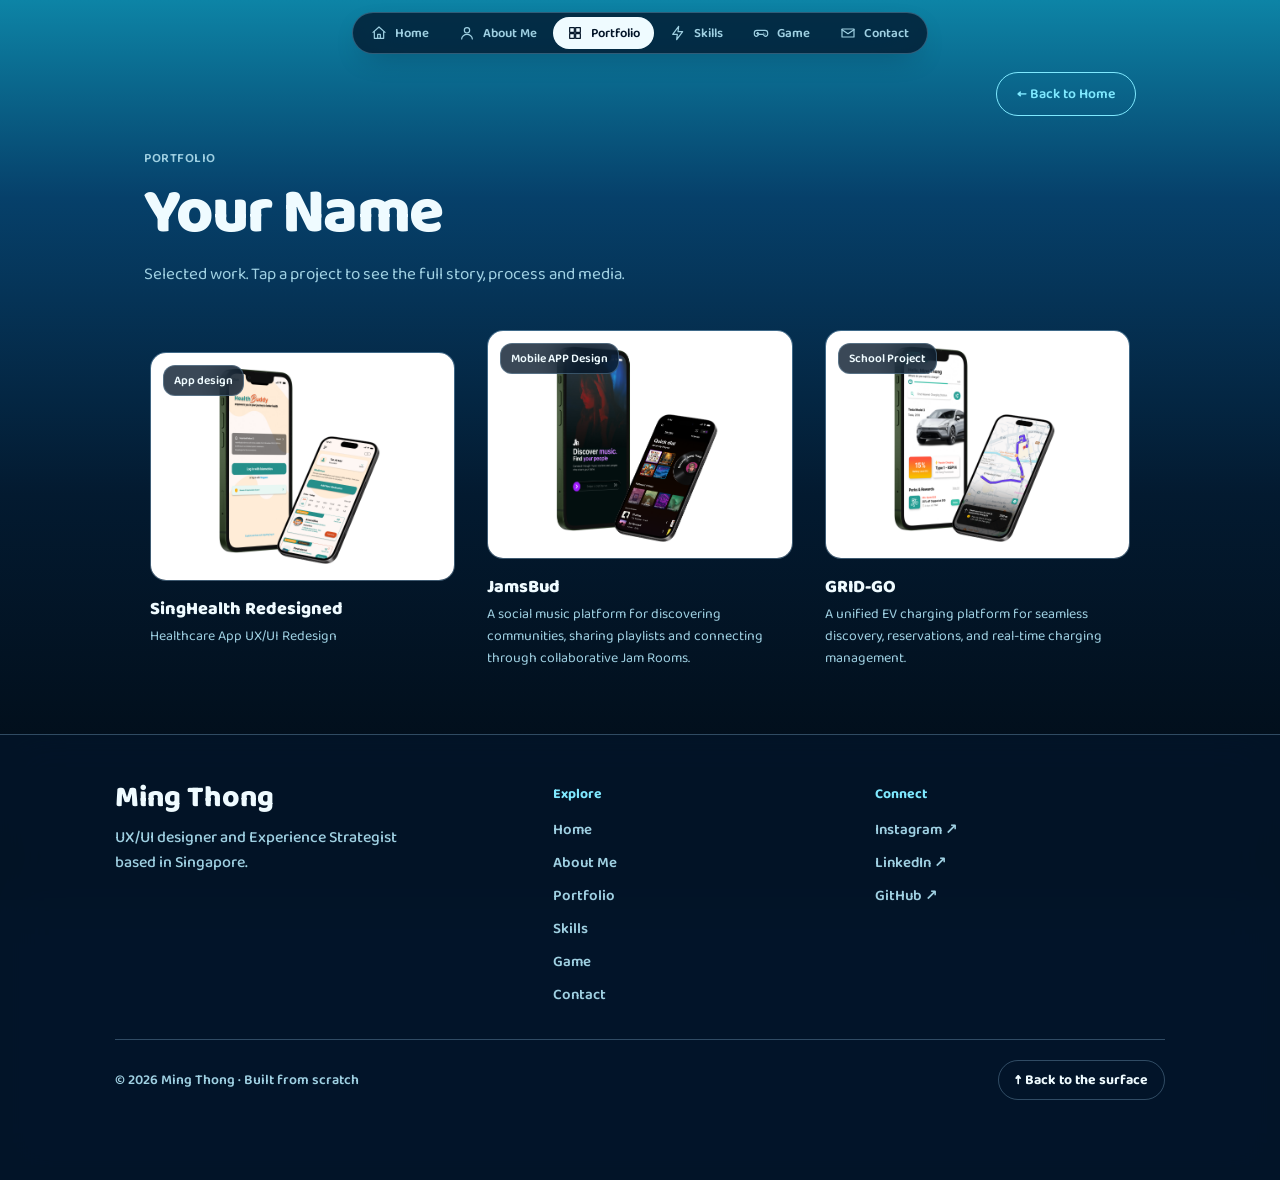
<file: portfolio.html>
<!doctype html><html lang="en"><head><meta charset="utf-8"><meta name="viewport" content="width=device-width, initial-scale=1, viewport-fit=cover"><title>Portfolio</title>
<link rel="stylesheet" href="https://fonts.googleapis.com/css2?family=Baloo+2:wght@400;500;600;700;800&display=swap">
<style>
:root{--bg:#031528;--ink:#effbff;--mut:#9fd0e2;--line:rgba(170,220,255,.28);--soft:rgba(255,255,255,.08);--pri:#7fe9ff;--on:#031528;--scrim:rgba(1,8,15,.94);color-scheme:dark}
*{box-sizing:border-box}html,body{margin:0;background:var(--bg)}body{background:linear-gradient(180deg,#0d84a6 0%,#06406a 22%,#031a30 55%,#01080f 100%) fixed}
body{font-family:'Baloo 2','Nunito',system-ui,sans-serif;color:var(--ink);-webkit-font-smoothing:antialiased;padding-top:env(safe-area-inset-top,0)}
button{font:inherit;cursor:pointer;border:0;background:none;color:inherit}
.wrap{max-width:1040px;margin:0 auto;padding:40px 24px 64px}
.eyebrow{font-size:13px;font-weight:600;color:var(--mut);letter-spacing:.04em;text-transform:uppercase;margin:0 0 12px}
h1{font-size:clamp(36px,7vw,64px);font-weight:800;letter-spacing:-.03em;line-height:1.02;margin:0 0 16px}
.lead{color:var(--mut);font-size:17px;line-height:1.55;max-width:560px;margin:0 0 40px}
.grid{display:grid;grid-template-columns:repeat(auto-fill,minmax(280px,1fr));gap:28px 20px}
.card{text-align:left;display:block;width:100%;animation:up .5s cubic-bezier(.2,.8,.2,1) backwards;transition:transform .2s}
.thumb{border:1px solid var(--line);aspect-ratio:4/3;border-radius:16px;overflow:hidden;background:var(--soft);position:relative}
.thumb img,.thumb video{width:100%;height:100%;object-fit:cover;display:block;transition:transform .5s cubic-bezier(.2,.8,.2,1)}
.card:hover .thumb img,.card:hover .thumb video,.card:focus-visible .thumb img{transform:scale(1.05)}
.card:focus-visible{outline:2px solid var(--pri);outline-offset:4px;border-radius:16px}
.card .t{font-weight:800;font-size:18px;margin:14px 0 2px}.card .s{color:var(--mut);font-size:14px}
.tag{position:absolute;left:12px;top:12px;background:rgba(3,21,40,.78);backdrop-filter:blur(12px);border:1px solid var(--line);color:var(--ink);font-size:12px;font-weight:600;padding:5px 10px;border-radius:12px}
.top{display:flex;justify-content:space-between;align-items:center;gap:12px;margin:-8px 0 32px}.wm{font-size:15px;font-weight:800;text-decoration:none;color:var(--ink)}.wm b{color:var(--pri)}.pill{margin-left:auto;min-height:44px;padding:0 20px;border-radius:22px;border:1.5px solid var(--pri);color:var(--pri);font-weight:600;font-size:14px;display:inline-flex;align-items:center;text-decoration:none}.pill:active{transform:scale(.95)}.back{min-height:44px;padding:0 4px;font-weight:600;color:var(--pri);margin:-8px 0 24px;display:inline-flex;align-items:center;gap:6px}
.meta{display:grid;grid-template-columns:repeat(auto-fit,minmax(140px,1fr));gap:20px;padding:20px 0;margin:28px 0;border-top:1px solid var(--line);border-bottom:1px solid var(--line)}
.meta b{display:block;font-size:12px;font-weight:600;color:var(--mut);letter-spacing:.04em;text-transform:uppercase;margin-bottom:4px}
.meta span{font-weight:600;font-size:15px}
.cols{display:grid;grid-template-columns:1fr;gap:32px}
@media(min-width:760px){.cols{grid-template-columns:1.6fr 1fr;gap:56px}}
.cols p{line-height:1.7;font-size:16px;margin:0 0 16px}
h2{font-size:13px;font-weight:600;color:var(--mut);letter-spacing:.04em;text-transform:uppercase;margin:0 0 10px}
.chips{display:flex;flex-wrap:wrap;gap:8px;margin-bottom:24px}.chip{padding:8px 14px;border-radius:20px;background:var(--soft);border:1px solid var(--line);backdrop-filter:blur(12px);font-weight:600;font-size:13px}
.link{display:inline-flex;align-items:center;min-height:44px;padding:0 20px;border-radius:22px;background:var(--pri);color:var(--on);font-weight:600;font-size:14px;text-decoration:none}
.media{display:grid;gap:16px;margin-top:40px}
@media(min-width:760px){.media{grid-template-columns:1fr 1fr}.media .full{grid-column:1/-1}}
.m{border-radius:16px;overflow:hidden;background:var(--soft);position:relative;cursor:zoom-in;padding:0}
.m img,.m video{width:100%;display:block}.m video{cursor:default}
.cap{padding:10px 4px 0;color:var(--mut);font-size:13px}
.lb{position:fixed;inset:0;background:var(--scrim);z-index:10;display:flex;align-items:center;justify-content:center;padding:24px;animation:fade .2s;cursor:zoom-out}
.lb img{max-width:100%;max-height:100%;border-radius:8px}
.x{position:absolute;top:calc(12px + env(safe-area-inset-top,0));right:16px;color:#fff;font-size:32px;min-width:44px;min-height:44px}
.story{margin-top:56px;display:grid;gap:20px}
.st{border:1px solid var(--line);background:var(--soft);backdrop-filter:blur(16px);-webkit-backdrop-filter:blur(16px);border-radius:24px;padding:28px 24px}
@media(min-width:760px){.st{padding:36px 40px}}
.st-h{display:flex;gap:16px;align-items:flex-start}
.st-n{flex:none;font-size:13px;font-weight:800;letter-spacing:.12em;color:var(--on);background:var(--pri);border-radius:999px;padding:6px 12px;margin-top:6px}
.st h3{margin:0;font-size:clamp(24px,4vw,34px);font-weight:800;letter-spacing:-.02em;line-height:1.1}
.st-l{margin:8px 0 0;color:var(--mut);font-size:16px;line-height:1.55;max-width:60ch}
.st-g{display:grid;grid-template-columns:repeat(auto-fit,minmax(200px,1fr));gap:12px;margin-top:24px}
.st-c{border:1px solid var(--line);background:rgba(3,21,40,.45);border-radius:18px;padding:18px}
.st-c b{display:block;font-size:clamp(34px,5vw,44px);font-weight:800;letter-spacing:-.03em;line-height:1;color:var(--pri)}
.st-c strong{display:block;font-size:16px;font-weight:800;margin-top:10px}
.st-c span{display:block;color:var(--mut);font-size:14px;line-height:1.5;margin-top:4px}
.st-i{list-style:none;margin:24px 0 0;padding:0;display:grid;gap:10px}
@media(min-width:760px){.st-i{grid-template-columns:1fr 1fr}}
.st-i li{border-left:3px solid var(--pri);padding:4px 0 4px 14px}
.st-i strong{display:block;font-size:16px;font-weight:800}
.st-i span{display:block;color:var(--mut);font-size:14px;line-height:1.5;margin-top:2px}
.st-r{display:grid;gap:0;margin-top:12px}
.st-r div{display:flex;justify-content:space-between;align-items:baseline;gap:12px;border-top:1px solid var(--line);padding:8px 0}
.st-r em{font-style:normal;color:var(--mut);font-size:13px;font-weight:600}
.st-r i{font-style:normal;font-size:22px;font-weight:800;color:var(--pri);line-height:1.1}
.car{position:relative;margin-top:48px}
.car-t{display:flex;overflow-x:auto;scroll-snap-type:x mandatory;scrollbar-width:none;border-radius:20px;outline-offset:4px}
.car-t::-webkit-scrollbar{display:none}
.car-t:focus-visible{outline:2px solid var(--pri)}
.car-s{flex:0 0 100%;scroll-snap-align:center;margin:0}
.car-s .m{display:flex;justify-content:center;background:var(--soft);border:1px solid var(--line)}
.car-s img,.car-s video{width:auto;max-width:100%;max-height:72vh}
.car-b{position:absolute;top:50%;transform:translateY(-50%);z-index:2;width:44px;height:44px;border-radius:50%;border:1px solid var(--line);background:rgba(3,21,40,.78);backdrop-filter:blur(12px);-webkit-backdrop-filter:blur(12px);color:var(--ink);font-size:26px;line-height:1;display:flex;align-items:center;justify-content:center}
.car-b.prev{left:12px}.car-b.next{right:12px}
.car-n{position:absolute;right:12px;bottom:12px;z-index:2;background:rgba(3,21,40,.78);backdrop-filter:blur(12px);border:1px solid var(--line);color:var(--ink);font-size:12px;font-weight:600;padding:5px 10px;border-radius:12px}
.st-f{margin:16px 0 0;color:var(--mut);font-size:13px}
.team{margin-top:48px}
.team-g{display:grid;grid-template-columns:repeat(auto-fit,minmax(220px,1fr));gap:12px;margin-top:24px}
.team-c{display:block;border:1px solid var(--line);background:rgba(3,21,40,.45);border-radius:18px;padding:18px;color:inherit;text-decoration:none;transition:transform .2s,border-color .2s}
a.team-c:hover{transform:translateY(-3px);border-color:var(--pri)}
.team-c strong{display:block;font-size:17px;font-weight:800}
.team-c span{display:block;color:var(--mut);font-size:14px;line-height:1.4;margin-top:4px}
.team-c em{display:inline-block;margin-top:10px;font-style:normal;font-size:13px;font-weight:700;color:var(--pri)}
.ft{position:relative;z-index:1;width:100%;border-top:1px solid var(--line);background:rgba(3,21,40,.88);backdrop-filter:blur(24px) saturate(1.5);-webkit-backdrop-filter:blur(24px) saturate(1.5);padding:48px 6vw calc(5rem + env(safe-area-inset-bottom,0px))}
@media(min-width:768px){.ft{padding-left:9vw;padding-right:9vw}}
.ft-in{max-width:1100px;margin:0 auto}
.ft-g{display:grid;gap:32px}
@media(min-width:768px){.ft-g{grid-template-columns:1.4fr 1fr 1fr}}
.ft-t{font-size:30px;font-weight:800;line-height:1;color:var(--ink)}
.ft-p{margin:12px 0 0;max-width:34ch;font-size:16px;font-weight:500;line-height:1.6;color:var(--mut)}
.ft h4{margin:0 0 12px;font-size:14px;font-weight:700;color:var(--pri)}
.ft ul{list-style:none;margin:0;padding:0;display:grid;gap:8px}
.ft li a{font-size:15px;font-weight:600;color:var(--mut);text-decoration:none;transition:color .2s}
.ft li a:hover{color:var(--ink)}
.ft-b{margin-top:32px;padding-top:20px;border-top:1px solid var(--line);display:flex;flex-wrap:wrap;align-items:center;justify-content:space-between;gap:12px}
.ft-b span{font-size:14px;font-weight:600;color:var(--mut)}
.ft-b a{border:1px solid var(--line);border-radius:999px;padding:8px 16px;font-size:14px;font-weight:700;color:var(--ink);text-decoration:none;transition:background .2s,color .2s}
.ft-b a:hover{background:var(--ink);color:var(--on)}
@keyframes up{from{opacity:0;transform:translateY(14px)}to{opacity:1;transform:none}}@keyframes fade{from{opacity:0}to{opacity:1}}
@media(prefers-reduced-motion:reduce){*{animation-duration:.01ms!important;transition-duration:.01ms!important}}
.pill,.link,.back{transition:background .2s,color .2s,transform .2s}
.pill:hover{background:var(--pri);color:var(--on)}.link:hover,.back:hover{transform:scale(1.05)}
.rv{opacity:0;filter:blur(8px);transform:translateY(48px);transition:all 1s ease-out}.rv.on{opacity:1;filter:none;transform:none}
html[data-motion="off"],html[data-motion="off"] *{transition-duration:.01s!important;animation:none!important}
.gnav{position:fixed;left:50%;top:calc(12px + env(safe-area-inset-top,0px));transform:translateX(-50%);z-index:5;display:flex;flex-direction:row;gap:2px;padding:4px;border-radius:999px;border:1px solid var(--line);background:rgba(3,21,40,.78);backdrop-filter:blur(24px) saturate(1.5);-webkit-backdrop-filter:blur(24px) saturate(1.5);box-shadow:0 10px 30px -14px rgba(0,10,25,.45);transition:transform .3s}
.gnav.off{transform:translate(-50%,-160%)}
.gnav:focus-within{transform:translateX(-50%)}
.gnav a{display:flex;flex-direction:row;align-items:center;gap:8px;padding:8px 14px;border-radius:999px;color:var(--mut);text-decoration:none;transition:background .2s,color .2s}
.gnav a:hover{background:color-mix(in srgb,var(--ink) 8%,transparent);color:var(--ink)}
.gnav a[aria-current]{background:var(--ink);color:var(--on)}
.gnav a:focus-visible{outline:2px solid var(--pri);outline-offset:4px}
.gnav svg{width:16px;height:16px;flex:none}
.gnav span{font-size:13px;font-weight:600;line-height:1;white-space:nowrap}
.wrap{padding-top:80px}
@media(max-width:560px){.gnav a{padding:8px 11px}.gnav span{display:none}}
</style></head><body><nav class="gnav" aria-label="Primary"><a href="index.html#home" aria-label="Home"><svg viewBox="0 0 24 24" fill="none" stroke="currentColor" stroke-width="1.8" stroke-linecap="round" stroke-linejoin="round" aria-hidden="true"><path d="M3 11l9-8 9 8"/><path d="M5 10v10h14V10"/><path d="M10 20v-6h4v6"/></svg><span>Home</span></a><a href="index.html#about" aria-label="About Me"><svg viewBox="0 0 24 24" fill="none" stroke="currentColor" stroke-width="1.8" stroke-linecap="round" stroke-linejoin="round" aria-hidden="true"><path d="M12 12a4 4 0 100-8 4 4 0 000 8z"/><path d="M4 21c0-4 4-7 8-7s8 3 8 7"/></svg><span>About Me</span></a><a href="#" aria-label="Portfolio" aria-current="page"><svg viewBox="0 0 24 24" fill="none" stroke="currentColor" stroke-width="1.8" stroke-linecap="round" stroke-linejoin="round" aria-hidden="true"><path d="M4 4h7v7H4z"/><path d="M13 4h7v7h-7z"/><path d="M4 13h7v7H4z"/><path d="M13 13h7v7h-7z"/></svg><span>Portfolio</span></a><a href="index.html#skills" aria-label="Skills"><svg viewBox="0 0 24 24" fill="none" stroke="currentColor" stroke-width="1.8" stroke-linecap="round" stroke-linejoin="round" aria-hidden="true"><path d="M13 2L4 14h7l-1 8 9-12h-7z"/></svg><span>Skills</span></a><a href="index.html#game" aria-label="Game"><svg viewBox="0 0 24 24" fill="none" stroke="currentColor" stroke-width="1.8" stroke-linecap="round" stroke-linejoin="round" aria-hidden="true"><path d="M6 8h12a4 4 0 014 4v2a3 3 0 01-5.2 2L15 14H9l-1.8 2A3 3 0 012 14v-2a4 4 0 014-4z"/><path d="M7 11v3"/><path d="M5.5 12.5h3"/><path d="M16 12h.01"/><path d="M18 13.5h.01"/></svg><span>Game</span></a><a href="index.html#contact" aria-label="Contact"><svg viewBox="0 0 24 24" fill="none" stroke="currentColor" stroke-width="1.8" stroke-linecap="round" stroke-linejoin="round" aria-hidden="true"><path d="M3 6h18v12H3z"/><path d="M3 7l9 6 9-6"/></svg><span>Contact</span></a></nav><div class="wrap" id="app"></div>
<footer class="ft"><div class="ft-in"><div class="ft-g">
<div><div class="ft-t">Ming Thong</div><p class="ft-p">UX/UI designer and Experience Strategist based in Singapore.</p></div>
<nav aria-label="Footer"><h4>Explore</h4><ul>
<li><a href="index.html#home">Home</a></li>
<li><a href="index.html#about">About Me</a></li>
<li><a href="portfolio.html">Portfolio</a></li>
<li><a href="index.html#skills">Skills</a></li>
<li><a href="index.html#game">Game</a></li>
<li><a href="index.html#contact">Contact</a></li>
</ul></nav>
<div><h4>Connect</h4><ul>
<li><a href="https://www.instagram.com/uxmingui?hvrq=MTRyNHM0emV2bXZyaA==" target="_blank" rel="noopener noreferrer">Instagram ↗</a></li>
<li><a href="https://www.linkedin.com/in/ming-thong-ooi-0a783418a/" target="_blank" rel="noopener noreferrer">LinkedIn ↗</a></li>
<li><a>GitHub ↗</a></li>
</ul></div></div>
<div class="ft-b"><span>© 2026 Ming Thong · Built from scratch</span><a href="index.html#home">↑ Back to the surface</a></div>
</div></footer>
<script>
/* ============================================================
   EDIT HERE. Add / remove projects. Each project has:
   id (no spaces), title, subtitle, cover (image/gif/video), details, media[]
   MEDIA TYPES:  {type:"image", src:"img/shot1.jpg", caption:"..."}
                 {type:"gif",   src:"img/demo.gif"}
                 {type:"video", src:"video/walkthrough.mp4", poster:"img/poster.jpg"}
   Add  full:true  to make an item span the full width.
   ============================================================ */
const ph=(c,t)=>"data:image/svg+xml;utf8,"+encodeURIComponent(`<svg xmlns='http://www.w3.org/2000/svg' viewBox='0 0 800 600'><rect width='800' height='600' fill='${c}'/><text x='400' y='310' font-family='sans-serif' font-size='32' font-weight='700' fill='white' text-anchor='middle' opacity='.85'>${t}</text></svg>`);
const HOME_PAGE="index.html"; /* your core portfolio page */
const OWNER={name:"Your Name",intro:"Selected work. Tap a project to see the full story, process and media."};

const PROJECTS = [
  {
    id: "SingHealth Redesigned",
    title: "SingHealth Redesigned",
    subtitle: "Healthcare App UX/UI Redesign",
    tag: "App design",
    bg: "linear-gradient(rgba(0,0,0,.72),rgba(0,0,0,.72)),linear-gradient(180deg,#258f8a,#fffff7)",
    cover: { type: "image", src: "SingHealth/SingHealth%20Cover%20Page.png" },
    details: {
      Year: "2025",
      Role: "UXUI Designer",
      Client: "School Project",
      Platform: "Mobile APP Design"
    },
    summary: [
      "Health Buddy is a mobile healthcare application designed to simplify everyday health management. It brings appointment scheduling, real-time queue updates, and medication management into one intuitive platform, helping users access and manage their healthcare needs more conveniently and efficiently."
    ],
    tools: ["Figma", "Literature Review", "Heuristic Evaluation", "Competitve Analysis", "User Survey"],
    link: { label: "Open Report", href: "https://canva.link/3rpq1r1o7hokzt0" },
    story: [
      {
        n: "01", h: "The Problem",
        lead: "Managing healthcare shouldn't feel like solving a puzzle. I surveyed 10 Health Buddy users and four pain points kept coming up.",
        stats: [
          ["8/10", "Disjointed experience", "were confused by needing separate apps for different healthcare services."],
          ["9/10", "Clunky booking", "struggled to book appointments and spot available slots."],
          ["7/10", "Unclear navigation", "found the visuals and information architecture hard to follow."],
          ["6/10", "Medication mix-ups", "found managing medications across multiple profiles confusing."]
        ]
      },
      {
        n: "02", h: "The Constraints",
        lead: "The goal was to improve the experience without breaking what already works. In healthcare, clarity, accuracy and user confidence come first.",
        items: [
          ["Accessible to all", "Designed for elderly users and people with varying digital literacy."],
          ["Complex, not overwhelming", "Present healthcare information clearly without information overload."],
          ["Multiple profiles", "Support patients and caregivers managing care for family members."],
          ["Existing workflows", "Improve appointments and medication while keeping essential functions."]
        ]
      },
      {
        n: "03", h: "What I Tested",
        lead: "I combined research, expert evaluation and hands-on prototype testing to find gaps and check my fixes actually worked.",
        items: [
          ["User survey", "10 respondents shared their experiences and frustrations."],
          ["Persona and journeys", "An elderly user persona, journey map and task flows to expose accessibility and navigation hurdles."],
          ["Heuristic evaluation", "Reviewed the interface against established usability principles."],
          ["Prototype testing", "2 participants compared old and new designs, rating satisfaction, ease of use and efficiency."]
        ]
      },
      {
        n: "04", h: "What Failed",
        lead: "Testing showed some of my early decisions still created friction. That feedback shaped everything that came next.",
        stats: [
          ["2/2", "Harsh visuals", "found the first homepage unappealing. The aggressive colours felt far from warm and compassionate."],
          ["2/2", "Slow rescheduling", "had to scroll through unnecessary fields just to change a date and time."],
          ["1/2", "Hidden queue info", "overlooked queue details because there was no clear call to action."]
        ]
      },
      {
        n: "05", h: "What I Changed",
        lead: "I reworked the interface around fewer steps, clearer hierarchy and easier access to the actions that matter most.",
        items: [
          ["Simpler homepage", "Appointments and medication reminders now sit in one central dashboard, with upcoming tasks first."],
          ["Streamlined appointments", "All actions live on one screen with automatic categorisation, and date and time sit higher in the rescheduling form."],
          ["One-tap profile switching", "Switch or add profiles without leaving your workflow."],
          ["Smarter medication view", "Prescriptions, reminders and refills in one place, with colour-coded statuses and clearer dosages."],
          ["Unified login", "A single Singpass flow with biometric authentication means fewer sign-in steps."]
        ]
      },
      {
        n: "06", h: "What Happened",
        lead: "Both participants responded positively, especially on usability, navigation and task efficiency.",
        rate: [
          ["Streamlined login", "5.0", "5.0", "5.0"],
          ["Medication management", "5.0", "4.75", "5.0"],
          ["Appointment booking", "4.5", "4.75", "4.5"],
          ["Appointment management", "4.25", "4.75", "4.5"]
        ],
        note: "Ratings out of 5 from two participants. These are selected feature ratings, not an overall app score.",
        after: [
          ["2/2 preferred the new login", "Participants chose the redesigned login experience."],
          ["2/2 preferred the new medication flow", "The consolidated workflow won them over."],
          ["Easier booking", "Clearer availability indicators and fewer unnecessary interactions."]
        ]
      }
    ],
    media: [
      { type: "image", src: "SingHealth/SingHealth_1.png", caption: "", full: true },
      { type: "image", src: "SingHealth/SingHealth_2.png" },
      { type: "image", src: "SingHealth/SingHealth_3.png" },
      { type: "image", src: "SingHealth/SingHealth_4.png" },
      { type: "image", src: "SingHealth/SingHealth_5.png" },
      { type: "image", src: "SingHealth/SingHealth_6.png" },
      { type: "image", src: "SingHealth/SingHealth_7.png" }
    ]
  },
  {
    id: "JamsBud",
    title: "JamsBud",
    subtitle: "A social music platform for discovering communities, sharing playlists and connecting through collaborative Jam Rooms.",
    tag: "Mobile APP Design",
    bg: "linear-gradient(rgba(0,0,0,.72),rgba(0,0,0,.72)),linear-gradient(180deg,#A01BFF,#FFFFFF)",
    team: [
      ["Ming Thong", "Design Lead, Project Manager & UX/UI Designer", ""],
      ["Javier Low", "UX Designer & QA Tester", "https://www.linkedin.com/in/javier-low-b17b2919a/"],
      ["Romanda Goh", "UX Designer", "https://www.linkedin.com/in/romanda-goh/"],
      ["Winston Ngoui", "Business Strategist & QA Tester", "https://www.linkedin.com/in/winston-ngoui/"],
      ["Mohammed Ubaidillah bin Mohammed Izam", "Conceptual Artist", "https://www.linkedin.com/in/mohammed-ubaidillah-bin-mohammed-izam-2b1479163/"],
      ["Lourdes Poh", "Brand Designer", "https://www.linkedin.com/in/lourdes-poh-40164819b/"]
    ],
    story: [
      {
        n: "01", h: "The Opportunity",
        lead: "Music apps make listening easy, but music is also a shared interest that brings people together. JamsBud combines discovery with social interaction for 18 to 30 year olds who love finding new music and meeting people through it.",
        items: [
          ["User acquisition", "Attract music fans who want to discover music and connect."],
          ["User engagement", "Playlists, messaging and Group Jam give people reasons to interact."],
          ["User retention", "Recurring social experiences encourage people to return."],
          ["Differentiation", "Position around shared listening and social music."]
        ],
        note: "These were intended opportunities, not measured commercial results. JamsBud is a prototype, not a launched product."
      },
      {
        n: "02", h: "Learning from EQUALS",
        lead: "EQUALS is a music-focused social app. I studied how it blends music and community, then looked for a direction that was our own rather than a copy.",
        items: [
          ["Discovery", "EQUALS: through users' activity and opinions. JamsBud: browse songs and discover music in the app."],
          ["Social", "EQUALS: opinions, reviews and discussions. JamsBud: direct messaging and shared listening."],
          ["Community", "EQUALS: chat rooms and fan communities. JamsBud: Group Jam rooms for listening together."],
          ["Identity", "EQUALS: a personalised Vinyl Wall. JamsBud: customisable profiles, avatars and rooms."]
        ],
        note: "Design takeaway: EQUALS centres on opinions and discussion. JamsBud explores collaborative listening."
      },
      {
        n: "03", h: "The Problem",
        lead: "Social listening adds interactions users may not instantly understand. The challenge was to mix familiar music-app behaviour with new social features without confusing anyone. I set out to test three things.",
        items: [
          ["Discoverability", "Can users find key features, especially Group Jam?"],
          ["Intuitiveness", "Can they use playlists, messages and customisation without help?"],
          ["Visual clarity", "Can they tell information, controls and actions apart in a visually rich interface?"]
        ]
      },
      {
        n: "04", h: "The Constraints",
        lead: "Four tensions shaped the design.",
        items: [
          ["Familiar vs original", "Familiar patterns are easy to learn but can feel repetitive."],
          ["New social patterns", "Group Jam works differently, so users must learn to find, create and join rooms."],
          ["Identity vs readability", "Colourful artwork needs a strong look without hurting legibility."],
          ["Prototype limits", "Testing covered workflows, not live streaming, real-time chat or backend."]
        ]
      },
      {
        n: "05", h: "What I Tested",
        lead: "After Milestone 1, we ran three rounds of usability testing with three new testers each time, evaluating interaction quality, clarity, intuitiveness and appeal.",
        items: [
          ["Think-aloud", "Participants spoke their thoughts while doing tasks."],
          ["Google Forms", "They rated task difficulty and shared feedback."],
          ["Success metrics", "Task completion, satisfaction, hints, time on task and error rate."],
          ["Seven tasks", "Sign in, song browsing, playlists, messaging, Group Jam, avatar and room customisation, and profile editing."]
        ]
      },
      {
        n: "06", h: "What Failed",
        lead: "Most tasks were completed, but five findings stood out. Profile editing was the biggest problem: users could not tell which fields were editable, and there was no Save, Cancel or confirmation. That broke two of Nielsen's heuristics, User Control and Freedom and Visibility of System Status.",
        stats: [
          ["10", "Hints needed", "to complete profile editing, the most of any task."],
          ["41.7%", "Slightly challenging", "of testers rated profile editing this way."],
          ["33.3%", "Very challenging", "of testers found profile editing very hard."]
        ],
        items: [
          ["Repetitive browsing", "Mostly horizontal scrolling and busy artwork made discovery feel samey and cluttered."],
          ["Fragmented playlists", "Details sat on the left, actions on the right, and the gradient hurt readability."],
          ["Group Jam lacked cues", "Rooms looked alike and the feature needed 3 hints."],
          ["Unclear icons", "Customisation icons looked familiar but their meaning wasn't obvious."]
        ]
      },
      {
        n: "07", h: "What I Changed",
        lead: "Every change came from participant feedback, not personal preference.",
        items: [
          ["More varied browsing", "Mixed horizontal and vertical scrolling, added a Quick Dial and a login reward modal."],
          ["Clearer playlists", "Grouped info and actions, separated artwork from text, removed the gradient and unneeded description."],
          ["Easier Group Jam", "Auto-generated room tags like K-Pop, Chill and Study, plus a \"Create Jam Room\" label."],
          ["Labelled icons", "Added text for Front Left, Front Right, Bottom Left, Centre, Floor and Bottom Right."],
          ["Profile feedback (recommended)", "Show editable fields, add Save and Cancel, and confirm saved changes. These are design recommendations from testing."]
        ]
      },
      {
        n: "08", h: "A Stronger Brand",
        lead: "Early testers felt the original blue didn't suit a music social app. It caused no usability problems, but it lacked personality.",
        items: [
          ["The decision", "Primary colour changed from blue to purple."],
          ["Why purple", "It fits music, creativity, self-expression and connection, and stands out on the dark background."]
        ],
        note: "Visual feedback can shape brand identity even when it doesn't affect task completion."
      },
      {
        n: "09", h: "What Happened",
        lead: "Familiar interactions were easy to learn, while newer social ones needed more guidance.",
        stats: [
          ["100%", "Sign-in very easy", "with 0 hints required."],
          ["72.7%", "Navigation slightly easy", "while 27.3% found it very easy."],
          ["3", "Hints for Group Jam", "as the unfamiliar pattern needed context."]
        ],
        items: [
          ["Familiar was easy", "Sign-in, browsing and messaging needed minimal help."],
          ["New needed cues", "Group Jam took extra time and hints."],
          ["Basics need feedback", "Profile editing proved a simple task still fails without clear controls."]
        ],
        note: "These are prototype testing results, not those of a launched app or a statistically representative sample."
      },
      {
        n: "10", h: "Reflection",
        lead: "I started by thinking about features. Competitor analysis taught me to think about differentiation, and testing taught me that a working feature isn't always an intuitive one.",
        items: [
          ["Functional isn't intuitive", "Users completed Group Jam but still needed hints to understand it."],
          ["Watch real behaviour", "Don't assume users read an interface the way its designers do."]
        ],
        note: "Key takeaway: good product design needs the business opportunity, a clear point of difference and continuous checking that users can understand and benefit from the experience."
      }
    ],
    cover: { type: "image", src: "JAMsBud/JamsBud_coverpage.png" },
    details: {
      Year: "2026",
      Role: "Project Manager & UXUI Designer",
      Client: "School Project"
    },
    summary: [
      "JamsBud is a social music platform that allows users to create and join collaborative Jam Rooms, discover music communities, share playlists and connect with others through a shared love of music. Led the project by establishing the initial UX/UI design direction and collaborating with another UX designer. Managed task delegation, provided design guidance, reviewed content and design deliverables, and ensured the platform's features and user experience aligned with the overall project vision."
    ],
    tools: [
      "FIGMA",
      "literature Review",
      "Market Research",
      "Competitive Analysis",
      "Remote Moderated Usability Test",
      "Project Management",

    ],
    media: [
      { type: "image", src: "JAMsBud/JamsBud_1.png", full: true },
      { type: "image", src: "JAMsBud/JamsBud_2.png" },
      { type: "image", src: "JAMsBud/JamsBud_3.png" },
      { type: "image", src: "JAMsBud/JamsBud_4.png" },
      { type: "image", src: "JAMsBud/JamsBud_5.png" },
    ]
  },
  {
    id: "GRID-GO",
    title: "GRID-GO",
    subtitle: "A unified EV charging platform for seamless discovery, reservations, and real-time charging management.",
    tag: "School Project",
    bg: "linear-gradient(rgba(0,0,0,.72),rgba(0,0,0,.72)),linear-gradient(180deg,#005461,#FFFFFF)",
    cover: { type: "image", src:"GRID-GO/Grid-Go%20Cover%20Page.png" },
    details: { Year: "2025", Role: "UXUI Designer" },
    story: [
      {
        n: "01", h: "The Problem",
        lead: "Singapore's EV chargers are spread across multiple operators, each with its own app, availability system and payment method. A charger can show as available, yet be occupied or faulty when you arrive. Access is the problem, not supply.",
        items: [
          ["HDB residents", "Limited shared charging and peak-hour congestion."],
          ["Private residential users", "Restricted access and operator-specific systems."],
          ["Taxi and private-hire drivers", "Need reliable charging to protect uptime and income."],
          ["Potential EV buyers", "Hesitate to switch because charging feels uncertain."]
        ]
      },
      {
        n: "02", h: "The Design Challenge",
        lead: "How might we make EV charging more predictable and accessible by bringing multiple operators into one platform? Drivers need confidence a charger will be there when they arrive, not just a map of where chargers are.",
        items: [
          ["Accessibility", "Clear maps, filters and booking flows make chargers easy to find and use."],
          ["Transparency", "Pricing, availability and charging information shown upfront."],
          ["Trust and safety", "Reviews and reliability indicators help drivers decide with confidence."]
        ]
      },
      {
        n: "03", h: "Research and Approach",
        lead: "I used user-centred methods to understand the fragmented experience. The key insight: finding a charger is not enough. Drivers need confidence they can actually use it.",
        items: [
          ["Real-world framing", "Mapped Singapore's EV charging landscape and ecosystem gaps."],
          ["Audience analysis", "Studied the needs and constraints of different driver groups."],
          ["Competitive analysis", "Compared SP App, CDG ENGIE, ChargeWhere.sg and Charge+."],
          ["Persona", "A frequent EV driver who prioritises predictable charging."],
          ["Journey mapping", "Examined the current journey for pain points and opportunities."],
          ["User flows", "Mapped discovery, booking, navigation, charging and payment."]
        ]
      },
      {
        n: "04", h: "What Wasn't Working",
        lead: "Research and competitive analysis revealed four gaps in today's charging experience.",
        items: [
          ["Fragmented platforms", "Drivers juggle different operator apps just to find and access chargers."],
          ["Unreliable availability", "Outdated statuses lead to wasted trips to occupied or faulty chargers."],
          ["Unpredictable waits", "Without reservations or queue management, drivers can't tell when they'll get a charger."],
          ["Inconsistent payments", "Each operator has its own payment methods and pricing."]
        ]
      },
      {
        n: "05", h: "What I Designed",
        lead: "GRIDGO brings the whole journey into one platform, from finding a charger to finishing a session.",
        items: [
          ["Unified discovery", "One map and search to explore nearby chargers, filter by distance, type and provider, and view details."],
          ["Booking and queues", "Reserve a slot or join a virtual queue, with estimated wait times."],
          ["Guided navigation", "In-app directions with arrival times and location hints to the right charger."],
          ["Session management", "Authenticate, start and end sessions, and track charging progress in one place."],
          ["Integrated payment", "One payment experience across operators."],
          ["Reliability and rewards", "Scores, challenges and rewards that encourage punctual, fair charging."]
        ]
      },
      {
        n: "06", h: "What Makes GRIDGO Different",
        lead: "GRIDGO goes beyond showing chargers from different operators. It proposes actively coordinating access so drivers can plan with confidence.",
        items: [
          ["Separate apps", "Unified multi-operator charger discovery."],
          ["Outdated availability", "Real-time verification with confidence indicators."],
          ["Limited reservations", "Booking and virtual queue management."],
          ["Inconsistent access", "Coordinated access with time-based usage rules."],
          ["Fragmented payments", "A unified payment layer."]
        ]
      },
      {
        n: "07", h: "Feasibility and Limits",
        lead: "I separated the product vision from what the prototype could realistically show.",
        items: [
          ["Demonstrated in the prototype", "Simulated registration and OTP, map and list discovery, mock booking, simulated charging sessions and payment confirmation."],
          ["Proposed for the future", "Live operator APIs, real-time charger telemetry, GPS navigation, functional virtual queues, a real payment gateway and energy tracking."]
        ],
        note: "I also considered risks such as delayed IoT data, GPS inaccuracies, abandoned bookings and payment gateway downtime, with mitigation approaches."
      },
      {
        n: "08", h: "The Outcome",
        lead: "A proposed end-to-end EV charging experience that brings discovery, booking, navigation, charging and payment into one platform. The prototype demonstrates the intended journey, and the technical proposal outlines what a working multi-operator platform would need.",
        items: [
          ["Predictability", "Know availability and waiting times before you travel."],
          ["Efficiency", "Less time searching for chargers and waiting in queues."],
          ["Reliability", "Confidence through verified charger information and coordinated access."]
        ]
      }
    ],
    summary: [
      "GRIDGO is a unified EV charging platform in Singapore that addresses the fragmented charging ecosystem, where drivers currently need to switch between multiple operators to locate, book, and use charging stations with unreliable real-time availability. GRIDGO allows users to seamlessly discover nearby chargers, reserve guaranteed time slots, authenticate via QR code, and monitor charging sessions—all within a single integrated app across all charging networks. By combining real-time availability verification with intelligent queue management, GRIDGO transforms a fragmented and unpredictable charging experience into a unified and reliable user journey."
    ],
    tools: [
      "Market Research",
      "User Research",
      "Literature Review",
      "Figma",
      "Competitive Analysis"
    ],
    link: {
      label: "Open Report",
      href: "https://canva.link/a58xmgy7qb2u68l"
    },
    media: [
      
      { type: "image", src: "GRID-GO/GRID_GO_8.png", full: true },
       { type: "image", src: "GRID-GO/GRID_GO_1.png" },
      { type: "image", src: "GRID-GO/GRID_GO_2.png" },
      { type: "image", src: "GRID-GO/GRID_GO_3.png"},
      { type: "image", src: "GRID-GO/GRID_GO_4.png"},
      { type: "image", src: "GRID-GO/GRID_GO_5.png"},
      { type: "image", src: "GRID-GO/GRID_GO_6.png"},
      { type: "image", src: "GRID-GO/GRID_GO_7.png"},
      
    ]
  }
];
const app=document.getElementById("app");
const esc=s=>String(s).replace(/[&<>"]/g,c=>({"&":"&amp;","<":"&lt;",">":"&gt;",'"':"&quot;"}[c]));
const tag=(m,cls)=>m.type==="video"
 ?`<video ${cls?`class="${cls}" `:""}src="${esc(m.src)}" ${m.poster?`poster="${esc(m.poster)}" `:""}muted loop playsinline preload="metadata" ${cls==="cv"?"autoplay":"controls"}></video>`
 :`<img src="${esc(m.src)}" alt="${esc(m.caption||"")}" loading="lazy">`;
function home(){
 document.title="Portfolio";
 app.innerHTML=`<div class="top"><a class="pill" href="${HOME_PAGE}">← Back to Home</a></div><p class="eyebrow">Portfolio</p><h1>${esc(OWNER.name)}</h1><p class="lead">${esc(OWNER.intro)}</p>
 <div class="grid">${PROJECTS.map((p,i)=>`<button class="card" style="animation-delay:${i*70}ms" data-id="${esc(p.id)}"><div class="thumb">${tag(p.cover,"cv")}${p.tag?`<span class="tag">${esc(p.tag)}</span>`:""}</div><div class="t">${esc(p.title)}</div><div class="s">${esc(p.subtitle)}</div></button>`).join("")}</div>`;
 app.querySelectorAll(".card").forEach(b=>{b.onclick=()=>{location.hash=b.dataset.id};tilt(b)});
 reveal();
 window.scrollTo(0,0);
}
function storyHTML(s){
 return `<section class="story">${s.map(x=>`<div class="st"><div class="st-h"><span class="st-n">${esc(x.n)}</span><div><h3>${esc(x.h)}</h3><p class="st-l">${esc(x.lead)}</p></div></div>`
 +(x.stats?`<div class="st-g">${x.stats.map(([a,b,c])=>`<div class="st-c"><b>${esc(a)}</b><strong>${esc(b)}</strong><span>${esc(c)}</span></div>`).join("")}</div>`:"")
 +(x.items?`<ul class="st-i">${x.items.map(([a,b])=>`<li><strong>${esc(a)}</strong><span>${esc(b)}</span></li>`).join("")}</ul>`:"")
 +(x.rate?`<div class="st-g">${x.rate.map(([n,a,b,c])=>`<div class="st-c"><strong style="margin-top:0">${esc(n)}</strong><div class="st-r"><div><em>Satisfaction</em><i>${esc(a)}</i></div><div><em>Ease of use</em><i>${esc(b)}</i></div><div><em>Efficiency</em><i>${esc(c)}</i></div></div></div>`).join("")}</div>`:"")
 +(x.note?`<p class="st-f">${esc(x.note)}</p>`:"")
 +(x.after?`<ul class="st-i">${x.after.map(([a,b])=>`<li><strong>${esc(a)}</strong><span>${esc(b)}</span></li>`).join("")}</ul>`:"")
 +`</div>`).join("")}</section>`;
}
function teamHTML(t){
 return `<section class="team st"><h3>Meet the team</h3><p class="st-l">JamsBud was a group project. Here is everyone who helped make it happen.</p><div class="team-g">${t.map(([n,r,u])=>{
  const inner=`<strong>${esc(n)}</strong><span>${esc(r)}</span>${u?`<em>LinkedIn ↗</em>`:""}`;
  return u?`<a class="team-c" href="${esc(u)}" target="_blank" rel="noopener noreferrer">${inner}</a>`:`<div class="team-c">${inner}</div>`}).join("")}</div></section>`;
}
function carousel(m){
 if(!m.length)return"";
 return `<div class="car"><div class="car-t" tabindex="0" aria-label="Project images">${m.map(x=>`<figure class="car-s"><div class="m" ${x.type==="video"?"":'data-zoom="1"'}>${tag(x)}</div>${x.caption?`<figcaption class="cap">${esc(x.caption)}</figcaption>`:""}</figure>`).join("")}</div><button class="car-b prev" aria-label="Previous image">‹</button><button class="car-b next" aria-label="Next image">›</button><span class="car-n" aria-live="polite"></span></div>`;
}
function initCar(){
 const c=app.querySelector(".car");if(!c)return;
 const t=c.querySelector(".car-t"),n=c.querySelector(".car-n"),s=t.children.length;
 const upd=()=>{n.textContent=(Math.round(t.scrollLeft/t.clientWidth)+1)+" / "+s};
 t.addEventListener("scroll",upd,{passive:true});
 c.querySelector(".prev").onclick=()=>t.scrollBy({left:-t.clientWidth,behavior:"smooth"});
 c.querySelector(".next").onclick=()=>t.scrollBy({left:t.clientWidth,behavior:"smooth"});
 upd();
}
function detail(p){
 document.title=p.title+" · Portfolio";
 const d=Object.entries(p.details||{});
 app.innerHTML=`<div class="top"><button class="back" id="bk" style="margin:0">← All projects</button><a class="pill" href="${HOME_PAGE}">← Back to app</a></div>
 <p class="eyebrow">${esc(p.tag||"Project")}</p><h1>${esc(p.title)}</h1><p class="lead" style="margin-bottom:0">${esc(p.subtitle)}</p>
 ${d.length?`<div class="meta">${d.map(([k,v])=>`<div><b>${esc(k)}</b><span>${esc(v)}</span></div>`).join("")}</div>`:""}
 <div class="cols"><div>${(p.summary||[]).map(t=>`<p>${esc(t)}</p>`).join("")}</div>
 <div>${p.tools?.length?`<h2>Tools</h2><div class="chips">${p.tools.map(t=>`<span class="chip">${esc(t)}</span>`).join("")}</div>`:""}${p.link?`<a class="link" href="${esc(p.link.href)}">${esc(p.link.label)}</a>`:""}</div></div>
 ${p.team?teamHTML(p.team):""}${carousel(p.media||[])}${p.story?storyHTML(p.story):""}`;
 document.getElementById("bk").onclick=()=>{location.hash=""};initCar();
 app.querySelectorAll("[data-zoom] img").forEach(im=>im.parentNode.onclick=()=>zoom(im.src));
 app.querySelectorAll(".meta,.cols,.car,.st").forEach(e=>e.classList.add("rv"));reveal();
 window.scrollTo(0,0);
}
function zoom(src){
 const l=document.createElement("div");l.className="lb";l.innerHTML=`<button class="x" aria-label="Close">×</button><img src="${esc(src)}" alt="">`;
 const c=()=>{l.remove();document.removeEventListener("keydown",k)},k=e=>{if(e.key==="Escape")c()};
 l.onclick=c;document.addEventListener("keydown",k);document.body.appendChild(l);
}
/* same interactions as index.html: card tilt, scroll reveal, motion setting, press ripple */
function tilt(el){
 el.onmousemove=e=>{const r=el.getBoundingClientRect(),x=(e.clientX-r.left)/r.width-.5,y=(e.clientY-r.top)/r.height-.5;el.style.transform=`perspective(600px) rotateX(${-y*14}deg) rotateY(${x*14}deg) scale(1.03)`};
 el.onmouseleave=()=>{el.style.transform=""};
}
function reveal(){
 const io=new IntersectionObserver(es=>es.forEach(e=>{if(e.isIntersecting){e.target.classList.add("on");io.unobserve(e.target)}}),{threshold:.15});
 app.querySelectorAll(".rv").forEach(e=>io.observe(e));
}
try{const c=JSON.parse(localStorage.getItem("dive-cfg"));if(c&&c.motion<.05)document.documentElement.dataset.motion="off"}catch(e){}
(()=>{
  const TAP=.97,DUR=500;
  document.addEventListener('pointerdown',e=>{
    const el=e.target.closest('button,a[href]');
    if(!el||e.button>0||document.documentElement.dataset.motion==='off'||matchMedia('(prefers-reduced-motion:reduce)').matches)return;
    if(getComputedStyle(el).position==='static')el.style.position='relative';
    let box=el.querySelector(':scope>[data-ripples]');
    if(!box){box=document.createElement('span');box.setAttribute('data-ripples','');box.setAttribute('aria-hidden','true');box.style.cssText='position:absolute;inset:0;overflow:hidden;border-radius:inherit;pointer-events:none';el.appendChild(box)}
    const r=el.getBoundingClientRect(),d=Math.max(r.width,r.height)*2,dot=document.createElement('span');
    dot.style.cssText=`position:absolute;left:${e.clientX-r.left-d/2}px;top:${e.clientY-r.top-d/2}px;width:${d}px;height:${d}px;border-radius:50%;background:currentColor;pointer-events:none`;
    box.appendChild(dot);
    dot.animate([{transform:'scale(0)',opacity:.35},{transform:'scale(1)',opacity:0}],{duration:DUR,easing:'cubic-bezier(.3,.55,.4,1)'}).onfinish=()=>dot.remove();
    el._ripEnd=performance.now()+DUR;
    const down=el.animate([{scale:1},{scale:TAP}],{duration:100,easing:'ease-out',fill:'forwards'});
    const up=()=>{removeEventListener('pointerup',up);removeEventListener('pointercancel',up);down.cancel();el.animate([{scale:TAP},{scale:1}],{duration:160,easing:'ease-out'})};
    addEventListener('pointerup',up);addEventListener('pointercancel',up);
  });
  /* let the ripple finish, then run the button's action */
  document.addEventListener('click',e=>{
    const el=e.target.closest('button,a[href]');
    if(!el||el._replay||!el._ripEnd)return;
    const wait=el._ripEnd-performance.now();
    if(wait<=0)return;
    e.preventDefault();e.stopImmediatePropagation();
    if(el._pending)return;
    el._pending=true;
    setTimeout(()=>{el._pending=false;el._replay=true;el.click();el._replay=false},wait);
  },true);
})();
function route(){const id=decodeURIComponent(location.hash.slice(1)),p=PROJECTS.find(x=>x.id===id);document.body.style.background=(p&&p.bg)||"";p?detail(p):home()}
addEventListener("hashchange",route);route();
</script><script>
/* nav slides away while scrolling down, returns on scroll up, near the top edge, or when focused */
(()=>{const n=document.querySelector('.gnav');if(!n)return;let y=scrollY;
addEventListener('scroll',()=>{const d=scrollY-y;y=scrollY;if(scrollY<80||d<-6)n.classList.remove('off');else if(d>6)n.classList.add('off')},{passive:true});
addEventListener('mousemove',e=>{if(e.clientY<70)n.classList.remove('off')});})();
</script></body></html>
</file>
